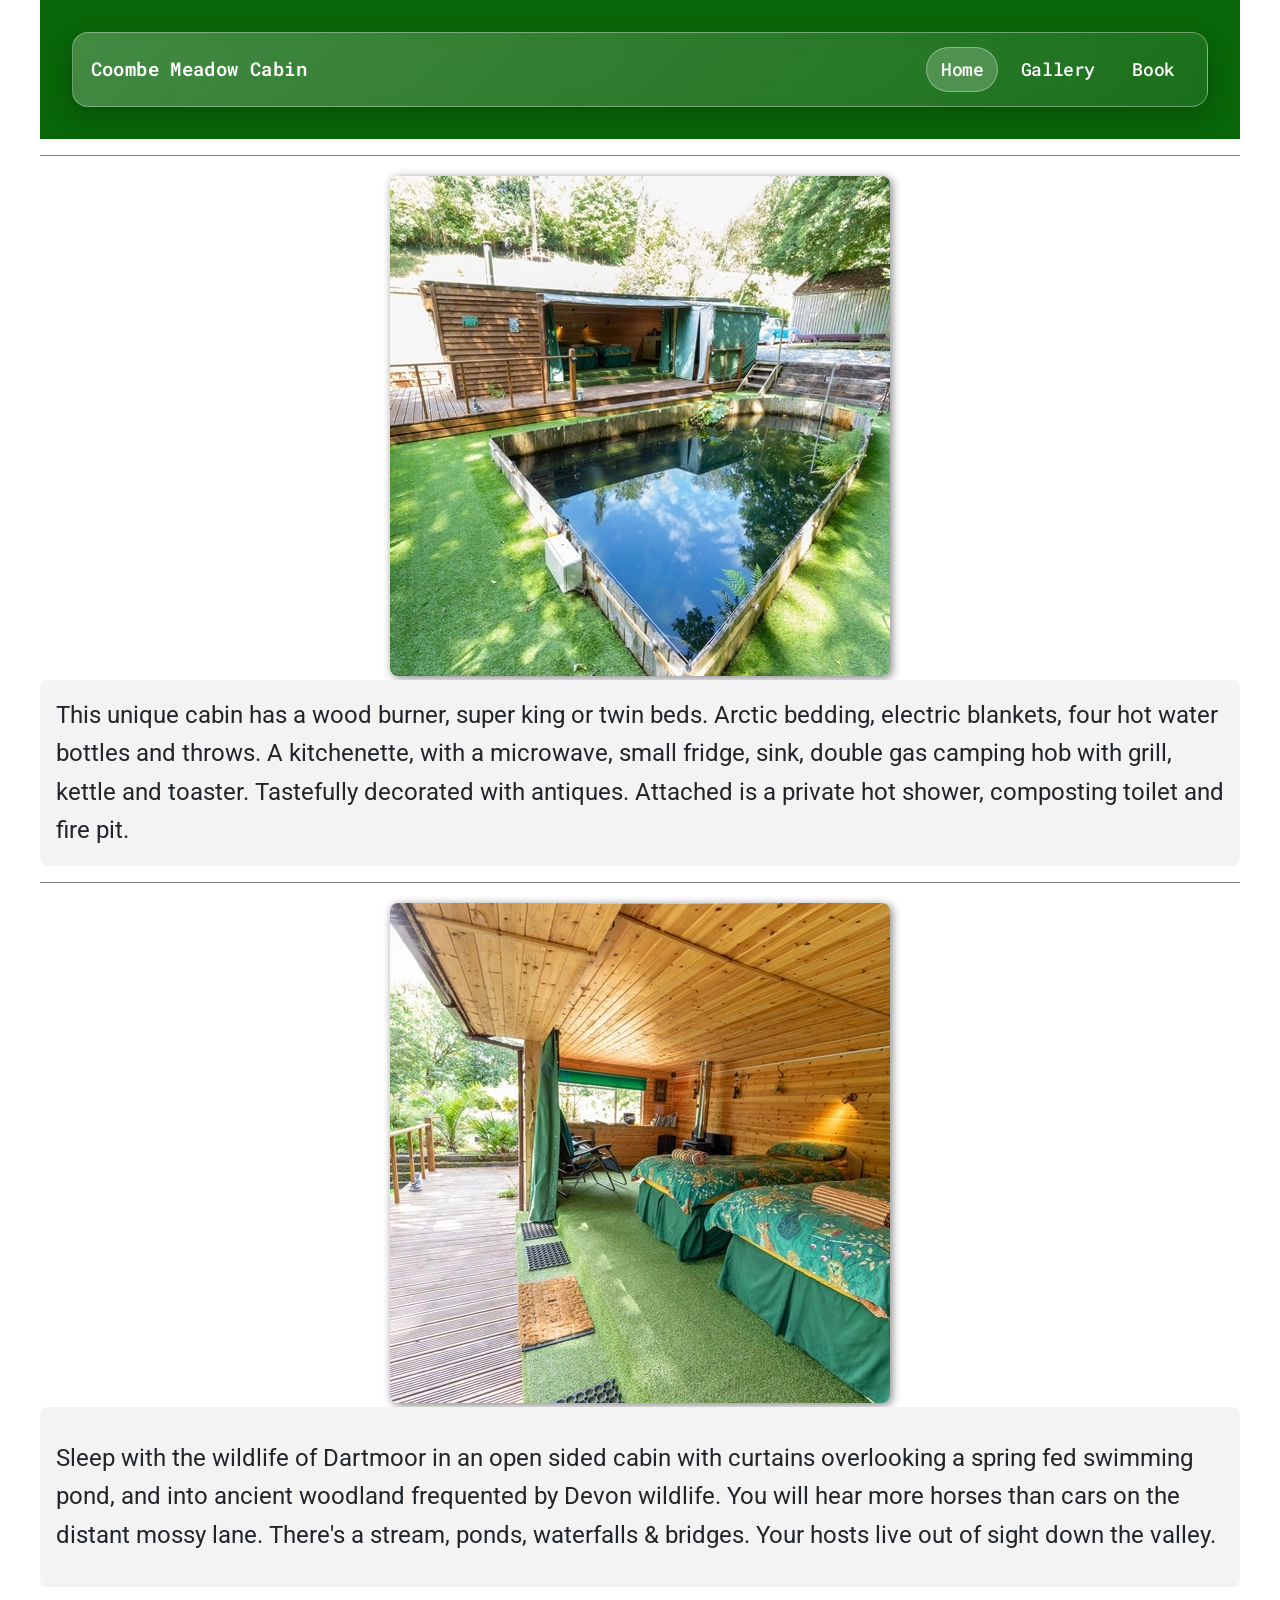
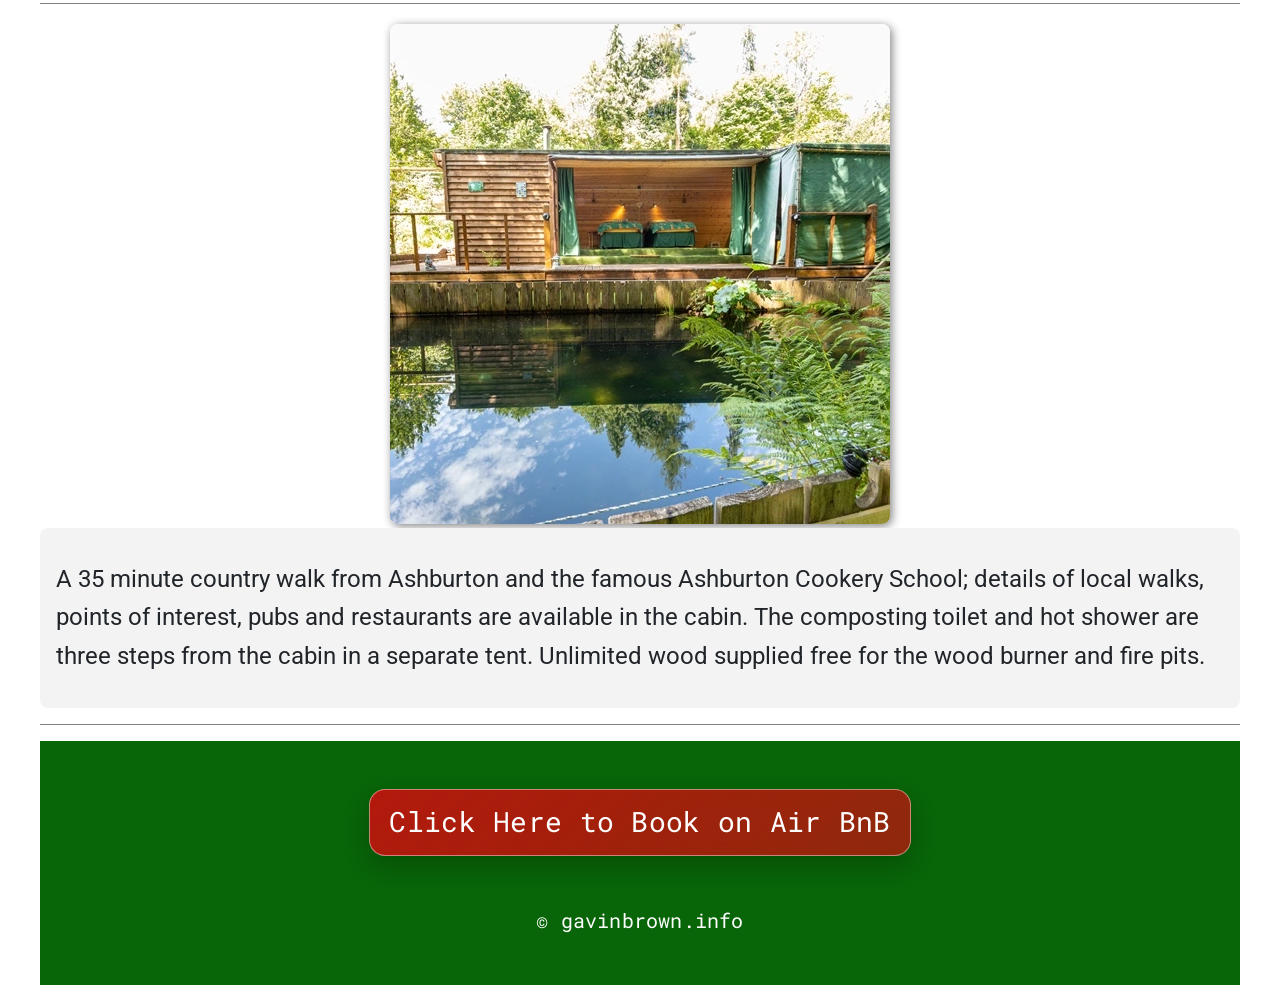
<file: coombemeadow/index.html>
<!DOCTYPE html>
<html lang="en">
<head>
    <meta charset="UTF-8">
    <meta name="viewport" content="width=device-width, initial-scale=1.0">
    <meta name="format-detection" content="telephone=no">
    <meta name="description" content="Coombe Meadow Cabin. Ashburton. This unique cabin has a wood burner, super king or twin beds. Artic bedding, electric blankets,
                    4 hot water bottles and throws. A kitchenette, with a microwave, small fridge, sink, double gas camping hob with grill, kettle and toaster. 
                    Tastefully decorated with antiques. Attached is a private hot shower, composting toilet and fire pit. Book through Air BnB">
    <meta name="author" content="Gavin Brown gavinbrown.info">
    <title>Coombe Meadow Cabin</title>
    <!-- bootstrap css & custom css -->
    <link rel="stylesheet" href="assets/css/bootstrap.css" type="text/css">
    <link rel="canonical" href="https://example.com"/> <!--PUT ACTUAL ADDRESS IN HERE WHEN KNOWN -->
    <!-- google fonts -->
    <link rel="preconnect" href="https://fonts.googleapis.com">
    <link rel="preconnect" href="https://fonts.gstatic.com" crossorigin>
    <link href="https://fonts.googleapis.com/css2?family=Roboto:ital,wght@0,100..900;1,100..900&family=Roboto+Mono:ital,wght@0,100..700;1,100..700&display=swap" rel="stylesheet">
    <link rel="icon" href="/favicon.ico">
    <link rel="apple-touch-icon" sizes="180x180" href="/apple-touch-icon.png">
    <link rel="icon" type="image/png" sizes="32x32" href="/favicon-32x32.png">
    <link rel="icon" type="image/png" sizes="16x16" href="/favicon-16x16.png">
</head>
<header class="mb-3">
    
<nav class="glass-nav" aria-label="Primary navigation">
        <a class="glass-nav-brand f-roboto-mono" href="index.html">Coombe Meadow Cabin</a>
        <input class="glass-nav-menu-toggle" type="checkbox" id="nav-toggle" aria-hidden="true">
        <label class="glass-nav-menu-button" for="nav-toggle" aria-label="Toggle navigation menu">
            <span></span>
            <span></span>
            <span></span>
        </label>
        <ul class="glass-nav-links">
            <li><a class="f-roboto-mono active" aria-current="page" href="index.html">Home</a></li>
            <li><a class="f-roboto-mono" href="gallery.html">Gallery</a></li>
            <li><a class="f-roboto-mono" href="#book">Book</a></li>
        </ul>
    </nav>
</header>
<body class="web-width">
    <main role="main">
    <div class="min-height d-flex justify-content-center align-items-center">
        <div class="w-100">
            <div class="row m-0 py-3 row-style top-style">
        <div class="col-12 col-xxl-4 p-1 rounded-3 div-height d-flex justify-content-center">
            <img src="assets/img/gallery/639A8071.webp" alt="homepage image 1" class="img-fluid rounded-3 img-style">
        </div>
        <div class="col-12 col-xxl-8 p-3 rounded-3 div-height d-flex align-items-center text-start overflow-auto fs-4 text-style">
            This unique cabin has a wood burner, super king or twin beds. Arctic bedding, electric blankets, four hot water bottles and throws. 
            A kitchenette, with a microwave, small fridge, sink, double gas camping hob with grill, kettle and toaster. 
            Tastefully decorated with antiques. Attached is a private hot shower, composting toilet and fire pit.
        </div>
    </div>
            
            <div class="row m-0 py-3 row-style">
                <div class="order-1 order-xxl-2 col-12 col-xxl-4 p-1 rounded-3 div-height d-flex justify-content-center">
                    <img src="assets/img/gallery/639A8062.webp" alt="homepage image 2" class="img-fluid rounded-3 img-style">
                </div>
                <div class="order-2 order-xxl-1 col-12 col-xxl-8 p-3 rounded-3 div-height d-flex align-items-center text-start overflow-auto fs-4 text-style">
                    Sleep with the wildlife of Dartmoor in an open sided cabin with curtains overlooking a spring fed swimming pond, and into ancient woodland frequented
                    by Devon wildlife. You will hear more horses than cars on the distant mossy lane. There's a stream, ponds, waterfalls & bridges.
                    Your hosts live out of sight down the valley.
                </div>
            </div>
            <div class="row m-0 py-3 row-style">
                <div class="col-12 col-xxl-4 p-1 rounded-3 div-height d-flex justify-content-center"> 
                    <img src="assets/img/gallery/639A8075.webp" alt="homepage image 3" class="img-fluid rounded-3 img-style">
                </div>
                <div class="col-12 col-xxl-8 p-3 rounded-3 div-height d-flex align-items-center text-start overflow-auto fs-4 text-style">
                    A 35 minute country walk from Ashburton and the famous Ashburton Cookery School; details of local walks, points of interest, pubs and restaurants 
                    are available in the cabin. The composting toilet and hot shower are three steps from the cabin in a separate tent.
                    Unlimited wood supplied free for the wood burner and fire pits.
                </div>
            </div>
        </div>
    </div>
    </main>
    <script>
        document.querySelectorAll('a[href="#book"]').forEach((bookLink) => {
            bookLink.addEventListener('click', () => {
                const targetButton = document.querySelector('#book .button');

                if (!targetButton) {
                    return;
                }

                window.setTimeout(() => {
                    targetButton.classList.remove('button-flash');
                    void targetButton.offsetWidth;
                    targetButton.classList.add('button-flash');
                }, 450);
            });
        });
    </script>
    <script src="assets/js/bootstrap.js"></script>
</body>
<footer role="contentinfo" id="book" class="mt-3">
    <div class="row justify-content-center mb-3">
        <div class="col-12 col-lg-6 p-3 text-center air-color rounded-3">
            <a href="https://www.airbnb.co.uk/rooms/954945042915792526?check_in=2026-08-30&check_out=2026-09-04&location=coombe%20meadow&search_mode=regular_search&adults=1&children=0&infants=0&pets=0&source_impression_id=p3_1784632775_P3_ZmTHdiNIgp-ES&previous_page_section_name=1001&federated_search_id=0998790e-5adf-4369-b028-f626176b173d" target="_blank" class="no-underline button fs-3 text-white text-bold">Click Here to Book on Air BnB</a>
        </div>
    </div>
    <div class="row justify-content-center">
        <div class="col-12 col-lg-6 p-3 text-center">
            <a href="https://www.gavinbrown.info" class="gav-color no-underline" target="_blank">© gavinbrown.info</a>
        </div>
    </div>
</footer>
</html>
</file>
